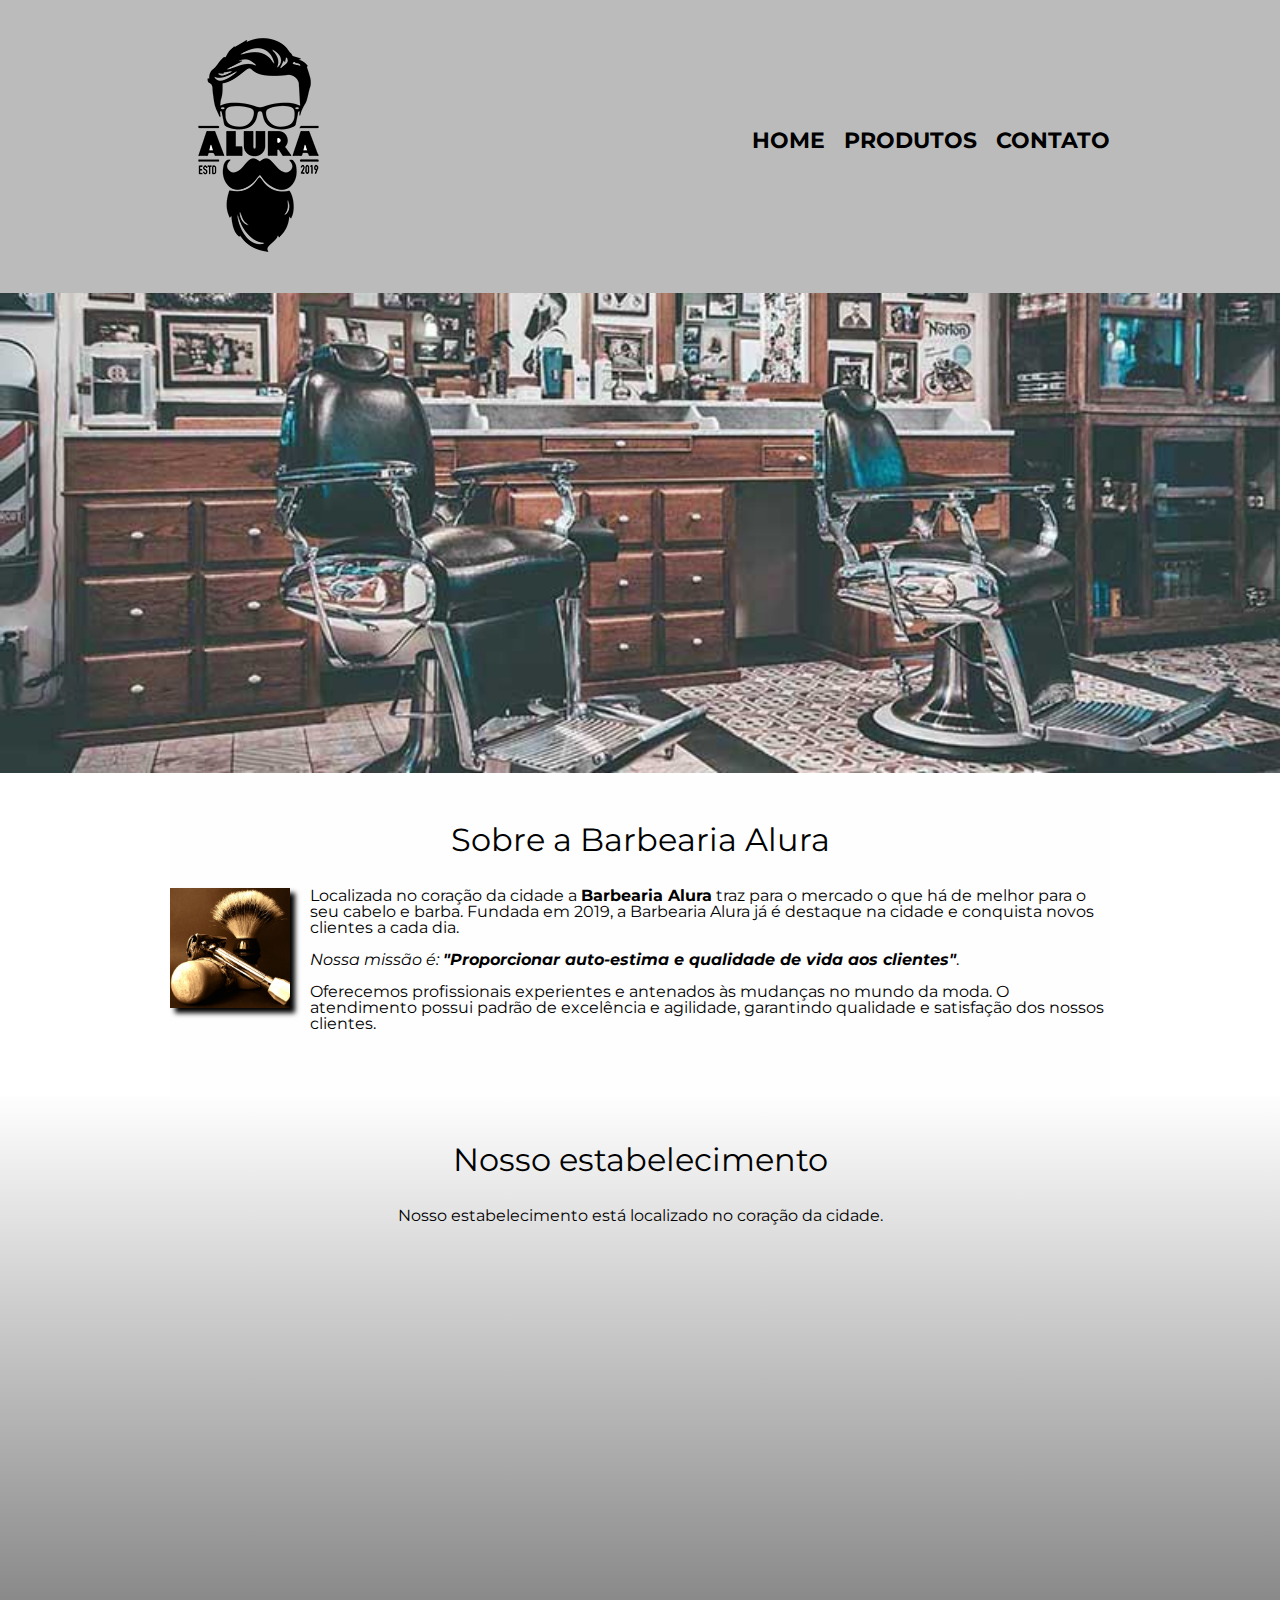
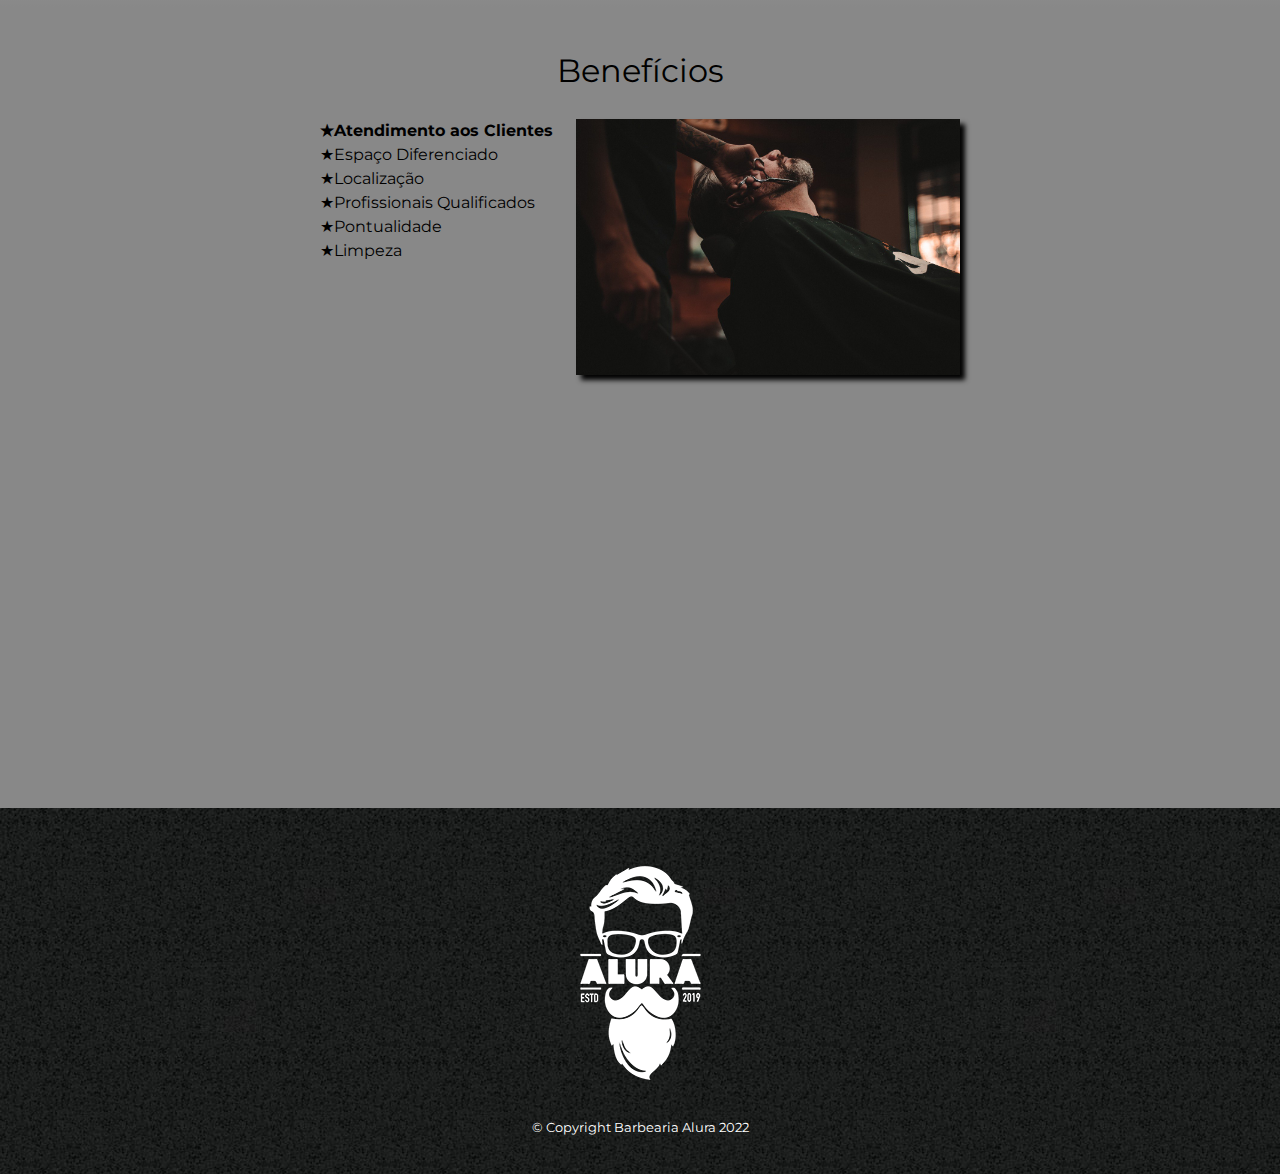
<file: index.html>
<!DOCTYPE html>

<html lang="pt-br">
    <head>
        <meta charset="UTF-8">
        <meta name="viewport" content="width=device-width">
        <title>Barbearia Alura</title>
        <link rel="stylesheet" href="reset.css">
        <link rel="stylesheet" href="styles.css">
        <link href="https://fonts.googleapis.com/css?family=Montserrat&display=swap" rel="stylesheet">
    </head>
    
    <body>
        <header>
            <div class="caixa">
                <h1><img src="./imagens/logo.png" alt="Logo do site"></h1>
    
                <nav>
                    <ul>
                        <li><a href="index.html">Home</a></li>
                        <li><a href="produtos.html">Produtos</a></li>
                        <li><a href="contato.html">Contato</a></li>
                    </ul>
                </nav>
            </div>
        </header>

        <img class="banner" src="./imagens/banner.jpg" alt="Imagem da barbearia">
        
        <main>
            <section class="principal">
                <h2 class="titulo_principal">Sobre a Barbearia Alura</h2>

                <img class="utensilios" src="./imagens/utensilios.jpg" alt="Utensílios de um barbeiro">

                <p>Localizada no coração da cidade a <strong>Barbearia Alura</strong> traz para o mercado o que há de melhor para o seu cabelo 
                    e barba. Fundada em 2019, a Barbearia Alura já é destaque na cidade e conquista novos clientes a cada dia.</p>

                <p id="missao"><em>Nossa missão é: <strong>"Proporcionar auto-estima e qualidade de vida aos clientes"</strong></em>.</p>

                <p>Oferecemos profissionais experientes e antenados às mudanças no mundo da moda. O atendimento possui padrão de excelência e 
                    agilidade, garantindo qualidade e satisfação dos nossos clientes.</p>
            </section>

            <section class="mapa">
                <h3 class="titulo_principal">Nosso estabelecimento</h3>
                <p>Nosso estabelecimento está localizado no coração da cidade.</p>
                <div class="mapa_conteudo">
                    <iframe src="https://www.google.com/maps/embed?pb=!1m18!1m12!1m3!1d3607.0423877153003!2d-54.09857978255615!3d-25.30277989999999!2m3!1f0!2f0!3f0!3m2!1i1024!2i768!4f13.1!3m3!1m2!1s0x94f6acb9e7c67053%3A0xe92388b4ed8d9e1c!2sAv.%20Soledade%2C%202514%20-%20Cidade%20Alta%2C%20Medianeira%20-%20PR%2C%2085884-000!5e0!3m2!1spt-PT!2sbr!4v1662393774795!5m2!1spt-PT!2sbr" width="100%" height="300" style="border:0;" allowfullscreen="" loading="lazy" referrerpolicy="no-referrer-when-downgrade"></iframe>
                </div>
            </section>

            <section class="beneficios">
                <h3 class="titulo_principal">Benefícios</h3>

                <div class="conteudo_beneficios">
                    <ul class="lista_beneficios">
                        <li class="itens">Atendimento aos Clientes</li>
                        <li class="itens">Espaço Diferenciado</li>
                        <li class="itens">Localização</li>
                        <li class="itens">Profissionais Qualificados</li>
                        <li class="itens">Pontualidade</li>
                        <li class="itens">Limpeza</li>
                    </ul><img class="imagem_beneficios" src="./imagens/beneficios.jpg" alt="Benefícios da Barbearia">
                </div>

                <div class="video">
                    <iframe width="100%" height="315" src="https://www.youtube.com/embed/wcVVXUV0YUY" frameborder="0" allow="accelerometer; autoplay; encrypted-media; gyroscope; picture-in-picture" allowfullscreen></iframe>
                </div>
            </section>
        </main>

        <footer>
            <img src="./imagens/logo-branco.png" alt="Logo branca da barbearia">
            <p class="copyright">&copy; Copyright Barbearia Alura 2022</p>
        </footer>
    </body>
</html>
</file>
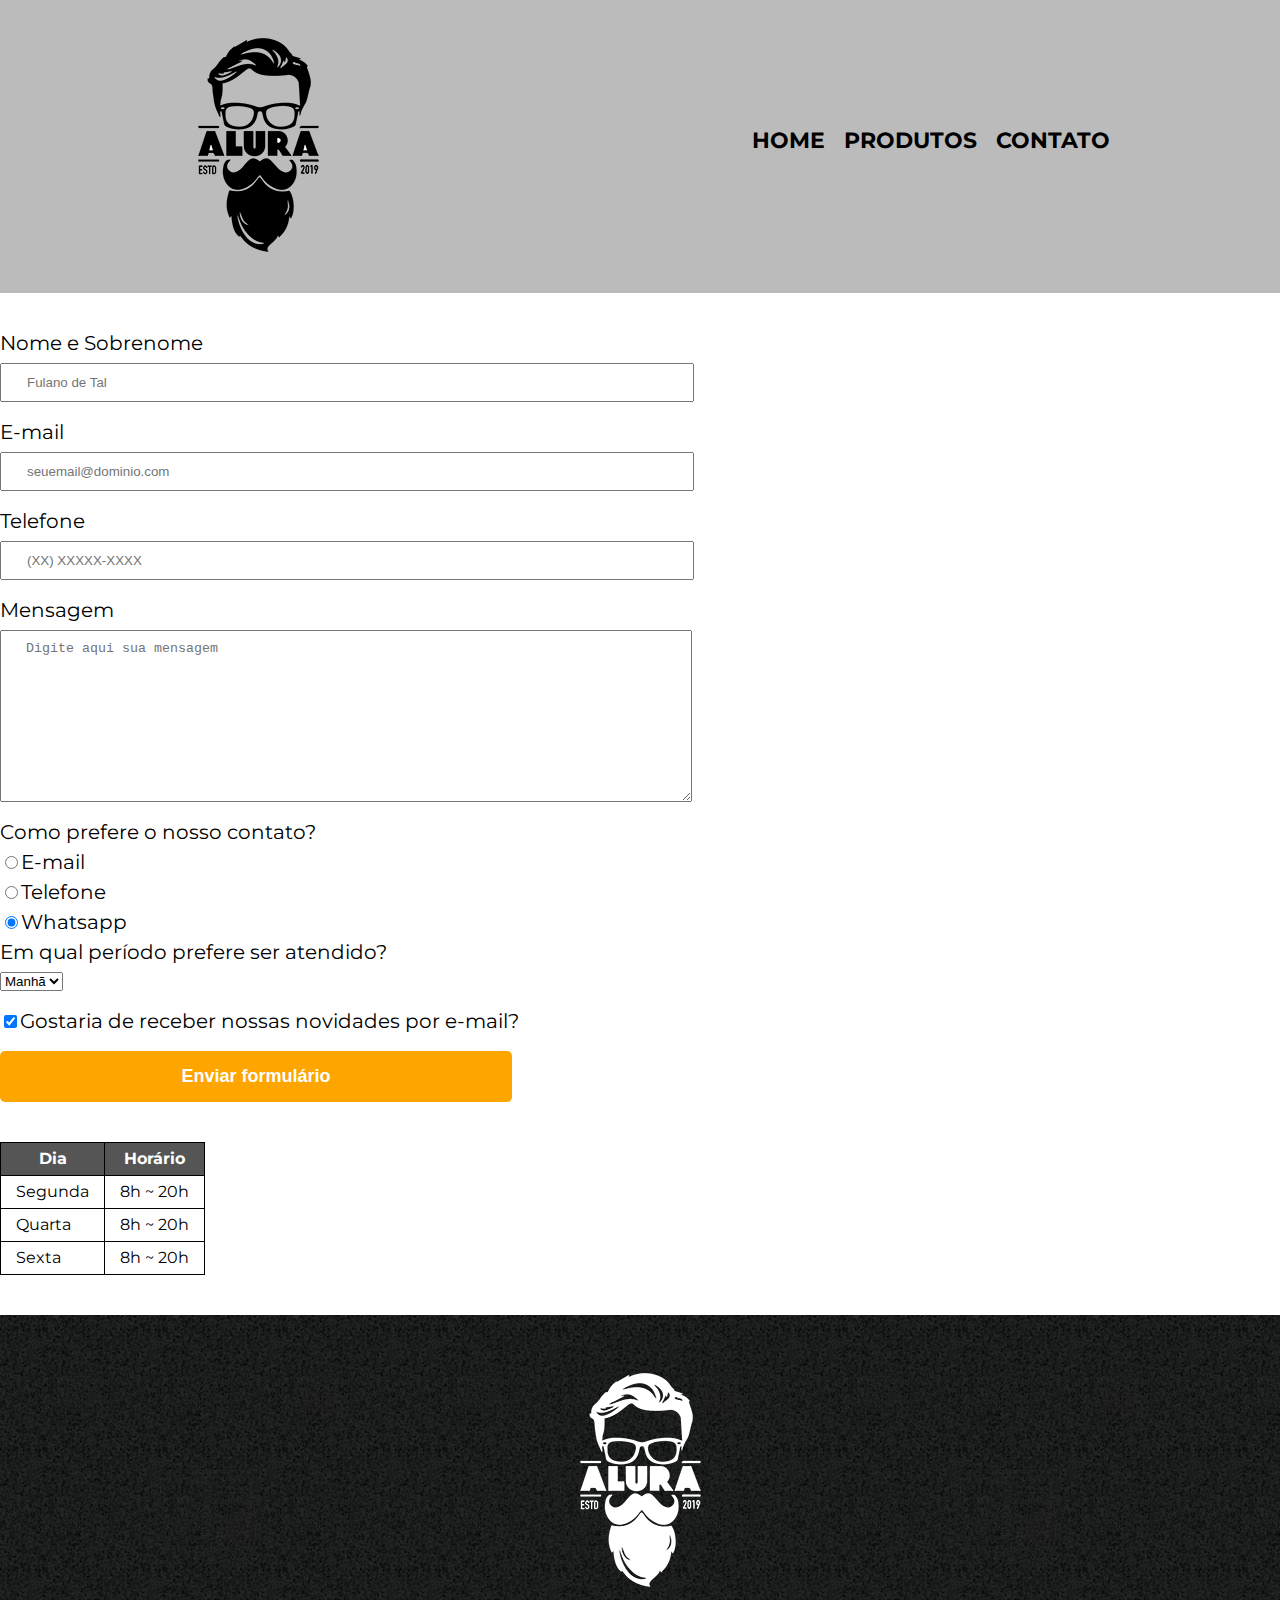
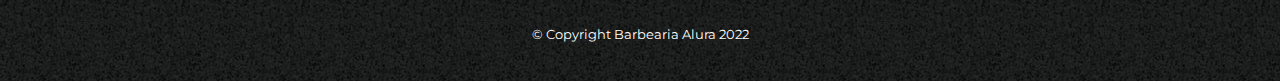
<file: contato.html>
<!DOCTYPE html>
<html lang="pt-br">
<head>
    <meta charset="UTF-8">
    <meta name="viewport" content="width=device-width">
    <link rel="stylesheet" href="reset.css">
    <link rel="stylesheet" href="styles.css">
    <link href="https://fonts.googleapis.com/css?family=Montserrat&display=swap" rel="stylesheet">
    <title>Contato - Barbearia da Alura</title>
</head>
<body>
    <header>
        <div class="caixa">
            <h1><img src="./imagens/logo.png" alt="Logo da Barbearia Alura"></h1>

            <nav>
                <ul>
                    <li><a href="index.html">Home</a></li>
                    <li><a href="produtos.html">Produtos</a></li>
                    <li><a href="contato.html">Contato</a></li>
                </ul>
            </nav>
        </div>
    </header>

    <main>
        <form>
            <label for="nomesobrenome">Nome e Sobrenome</label>
            <input type="text" id="nomesobrenome" class="input_padrao" required placeholder="Fulano de Tal">

            <label for="email">E-mail</label>
            <input type="email" id="email" class="input_padrao" required placeholder="seuemail@dominio.com">

            <label for="telefone">Telefone</label>
            <input type="tel" id="telefone" class="input_padrao" required placeholder="(XX) XXXXX-XXXX">

            <label for="mensagem">Mensagem</label>
            <textarea id="mensagem" cols="70" rows="10" class="input_padrao" required placeholder="Digite aqui sua mensagem"></textarea>

            <fieldset>
                <legend>Como prefere o nosso contato?</legend>

                <label for="radio-email"><input id="radio-email" name="contato" type="radio" value="email">E-mail</label>
                <label for="radio-telefone"><input id="radio-telefone" name="contato" type="radio" value="telefone">Telefone</label>
                <label for="radio-whatsapp"><input id="radio-whatsapp" name="contato" type="radio" value="whatsapp" checked>Whatsapp</label>
            </fieldset>
            
            <fieldset>
                <legend>Em qual período prefere ser atendido?</legend>
                <select>
                    <option>Manhã</option>
                    <option>Tarde</option>
                    <option>Noite</option>
                </select>
            </fieldset>

            <label class="checkbox"><input type="checkbox" checked>Gostaria de receber nossas novidades por e-mail?</label>
            <input type="submit" value="Enviar formulário" class="enviar">
        </form>

        <table>
            <thead>
                <tr>
                    <th>Dia</th>
                    <th>Horário</th>
                </tr>
            </thead>
            <tbody>
                <tr>
                    <td>Segunda</td>
                    <td>8h ~ 20h</td>
                </tr>
                <tr>
                    <td>Quarta</td>
                    <td>8h ~ 20h</td>
                </tr>
                <tr>
                    <td>Sexta</td>
                    <td>8h ~ 20h</td>
                </tr>
            </tbody>
        </table>
    </main>

    <footer>
        <img src="./imagens/logo-branco.png" alt="Logo da Barbearia Alura em coloração branca">
        <p class="copyright">&copy; Copyright Barbearia Alura 2022</p>
    </footer>
</body>
</html>
</file>
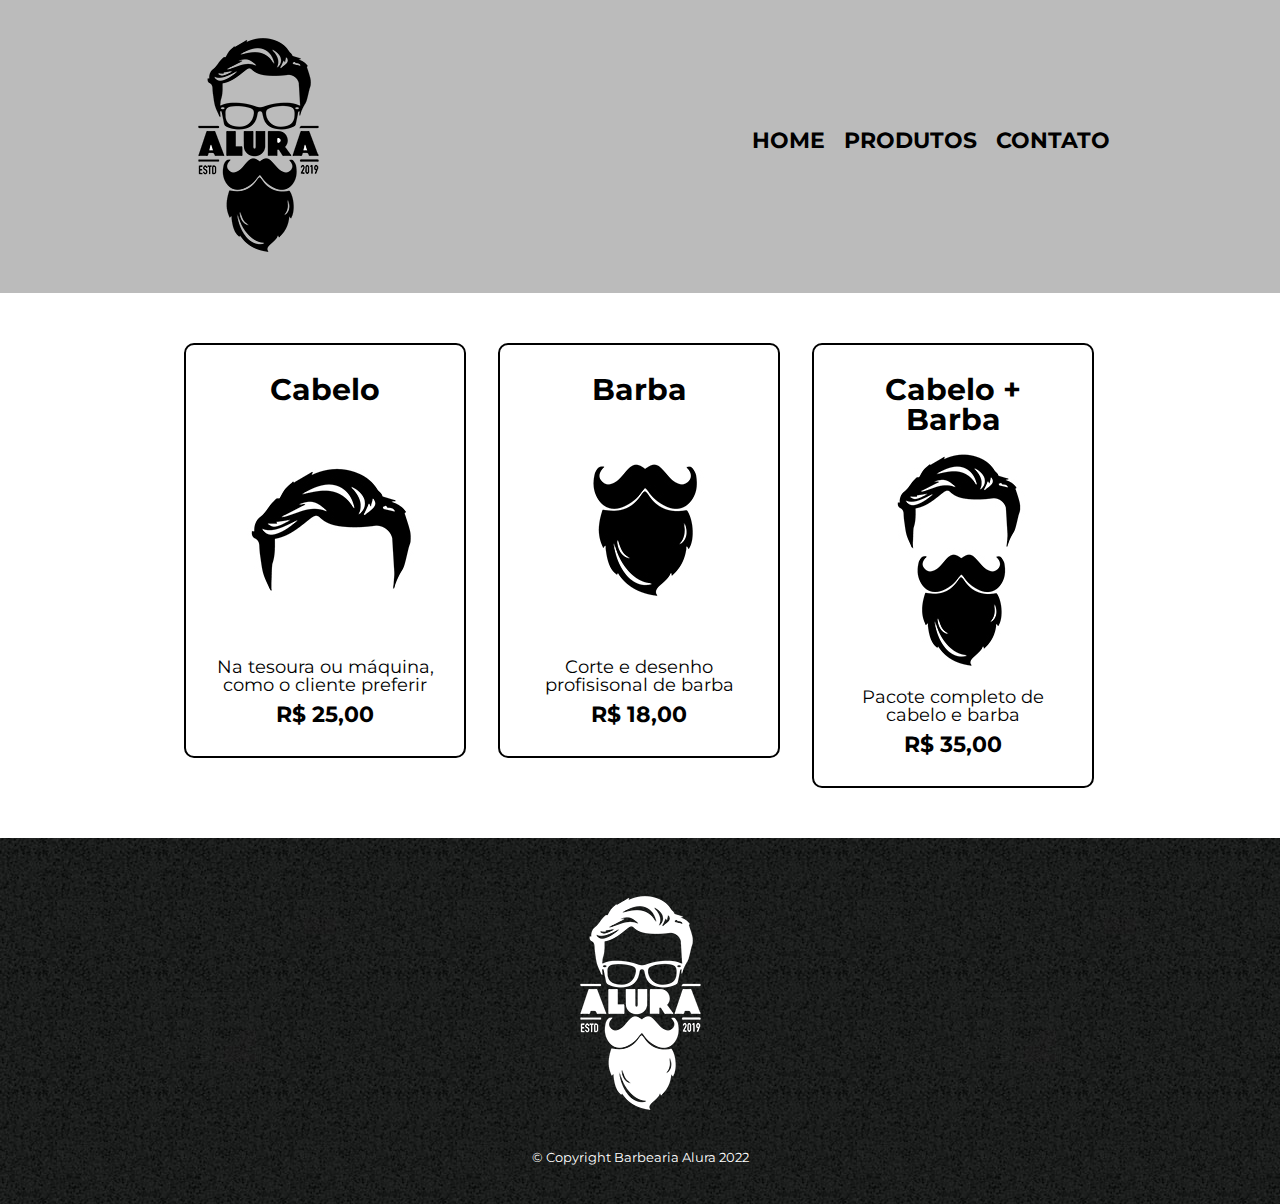
<file: produtos.html>
<!DOCTYPE html>
<html lang="pt-br">
<head>
    <meta charset="UTF-8">
    <meta name="viewport" content="width=device-width">
    <link rel="stylesheet" href="reset.css">
    <link rel="stylesheet" href="styles.css">
    <link href="https://fonts.googleapis.com/css?family=Montserrat&display=swap" rel="stylesheet">
    <title>Produtos - Barbearia da Alura</title>
</head>

<body>
    <header>
        <div class="caixa">
            <h1><img src="./imagens/logo.png" alt="Logo do site"></h1>

            <nav>
                <ul>
                    <li><a href="index.html">Home</a></li>
                    <li><a href="produtos.html">Produtos</a></li>
                    <li><a href="contato.html">Contato</a></li>
                </ul>
            </nav>
        </div>
    </header>

    <main>
        <ul class="produtos">
            <li>
                <h2>Cabelo</h2>
                <img src="./imagens/cabelo.jpg" alt="">
                <p class="descricao_produto">Na tesoura ou máquina, como o cliente preferir</p>
                <p class="preco_produto">R$ 25,00</p>
            </li>

            <li>
                <h2>Barba</h2>
                <img src="./imagens/barba.jpg" alt="">
                <p class="descricao_produto">Corte e desenho profisisonal de barba</p>
                <p class="preco_produto">R$ 18,00</p>
            </li>

            <li>
                <h2>Cabelo + Barba</h2>
                <img src="./imagens/cabelo+barba.jpg" alt="">
                <p class="descricao_produto">Pacote completo de cabelo e barba</p>
                <p class="preco_produto">R$ 35,00</p>
            </li>
        </ul>
    </main>

    <footer>
        <img src="./imagens/logo-branco.png" alt="Logo branca da barbearia">
        <p class="copyright">&copy; Copyright Barbearia Alura 2022</p>
    </footer>
</body>
</html>
</file>
<file: styles.css>
body {
    font-family: 'Montserrat', sans-serif;
}

header {
    background: #BBBBBB;
    padding: 20px 0;
}

.caixa {
    position: relative;
    width: 940px;
    margin: 0 auto;
}

nav {
    position: absolute;
    top: 110px;
    right: 0;
}
nav li{
    display: inline;
    margin: 0 0 0 15px;
}

nav a {
    text-transform: uppercase;
    color: #000000;
    font-weight: bold;
    font-size: 22px;
    text-decoration: none;
}

nav a:hover {
    color: #C78C19;
    text-decoration: underline;
}

.produtos {
    width: 940px;
    margin: 0 auto;
    padding: 50px 0;
}

.produtos li:hover {
    border-color: #C78C19;
}

.produtos li:hover h2 {
    font-size: 35px;
}

.produtos li:active {
    border-color: #088C19
}

.produtos li {
    display: inline-block;
    text-align: center;
    width: 30%;
    vertical-align: top;
    margin: 0 1.5%;
    padding: 30px 20px;
    box-sizing: border-box;
    border: 2px solid #000000;
    border-radius: 10px;
}

.produtos h2 {
    font-size: 30px;
    font-weight: bold;
}

.preco_produto {
    font-size: 22px;
    font-weight: bold;
    margin: 10px 0 0;
}

.descricao_produto {
    font-size: 18px;
}

footer {
    text-align: center;
    background: url("./imagens/bg.jpg");
    padding: 40px 0;
}

.copyright {
    color: #FFFFFF;
    font-size: 13px;
    margin-top: 20px;
}

form {
    margin: 40px 0;
}

form label, form legend {
    display: block;
    font-size: 20px;
    margin: 0 0 10px;
}

.input_padrao {
    display: block;
    margin: 0 0 20px;
    padding: 10px 25px;
    width: 50%;
}

.checkbox {
    margin: 20px 0;
}

.enviar {
    width: 40%;
    padding: 15px 0;
    background-color: orange;
    color: white;
    font-weight: bold;
    font-size: 18px;
    border: none;
    border-radius: 5px;
    transition: 400ms all;
    cursor: pointer;
}

.enviar:hover {
    background-color: darkorange;
    transform: scale(1.05);
}

table {
    margin: 20px 0 40px;
}

thead {
    background: #555555;
    color: white;
    font-weight: bold;
}

td, th {
    border: 1px solid #000000;
    padding: 8px 15px;
}

/* css da pagina inicial*/
.banner {
    width: 100%;
}

.titulo_principal {
    text-align: center;
    font-size: 2em;
    margin: 0 0 1em;
    clear: left;
}

.principal {
    padding: 3em 0;
    background: #FEFEFE;
    width: 940px;
    margin: 0 auto;
}
.principal p {
    margin: 0 0 1em;
}

.principal strong {
    font-weight: bold;
}

.principal em {
    font-style: italic;
}

.utensilios {
    width: 120px;
    float: left;
    margin: 0 20px 20px 0;
    box-shadow: 5px 5px 5px#000000;
}

.mapa {
    padding: 3em 0;
    background: linear-gradient(#FEFEFE, #888888);
}

.mapa_conteudo {
    width: 940px;
    margin: 0 auto;
}

.mapa p {
    margin: 0 0 2em;
    text-align: center;
}

.beneficios {
    padding: 3em 0;
    background: #888888;
}

.conteudo_beneficios {
    width: 640px;
    margin: 0 auto;
}

.lista_beneficios {
    width: 40%;
    display: inline-block;
    vertical-align: top;
}

.itens {
    line-height: 1.5;
}

.itens:before {
    content: "★";
}

.itens:first-child {
    font-weight: bold;
}

.imagem_beneficios {
    width: 60%;
    box-shadow: 5px 5px 5px#000000;
}

.video {
    width: 560px;
    margin: 2em auto;
}

@media screen and (max-width: 480px) {
    .caixa, .principal, .conteudo_beneficios, .mapa_conteudo, .video, .produtos, form {
        width: auto;
    }

    h1 {
        text-align: center;
    }

    nav {
        position: static;
    }

    .lista_beneficios, .imagem_beneficios {
        width: 100%;
    }

    .produtos li {
        width: 95%;
        margin: 0 auto 10px auto;
        display: block;
    }

    .input_padrao {
        display: block;
        margin: 0 auto 20px auto;
        padding: 10px 25px;
        width: 80%;
    }

    label, .checkbox {
        display: block;
        margin: 0 auto 20px auto;
        padding: 10px 0 0;
        width: 100%;
    }

    .enviar {
        margin: auto;
        display: block;
    }

    table {
       margin: auto auto 40px;
       
    }
}
</file>
